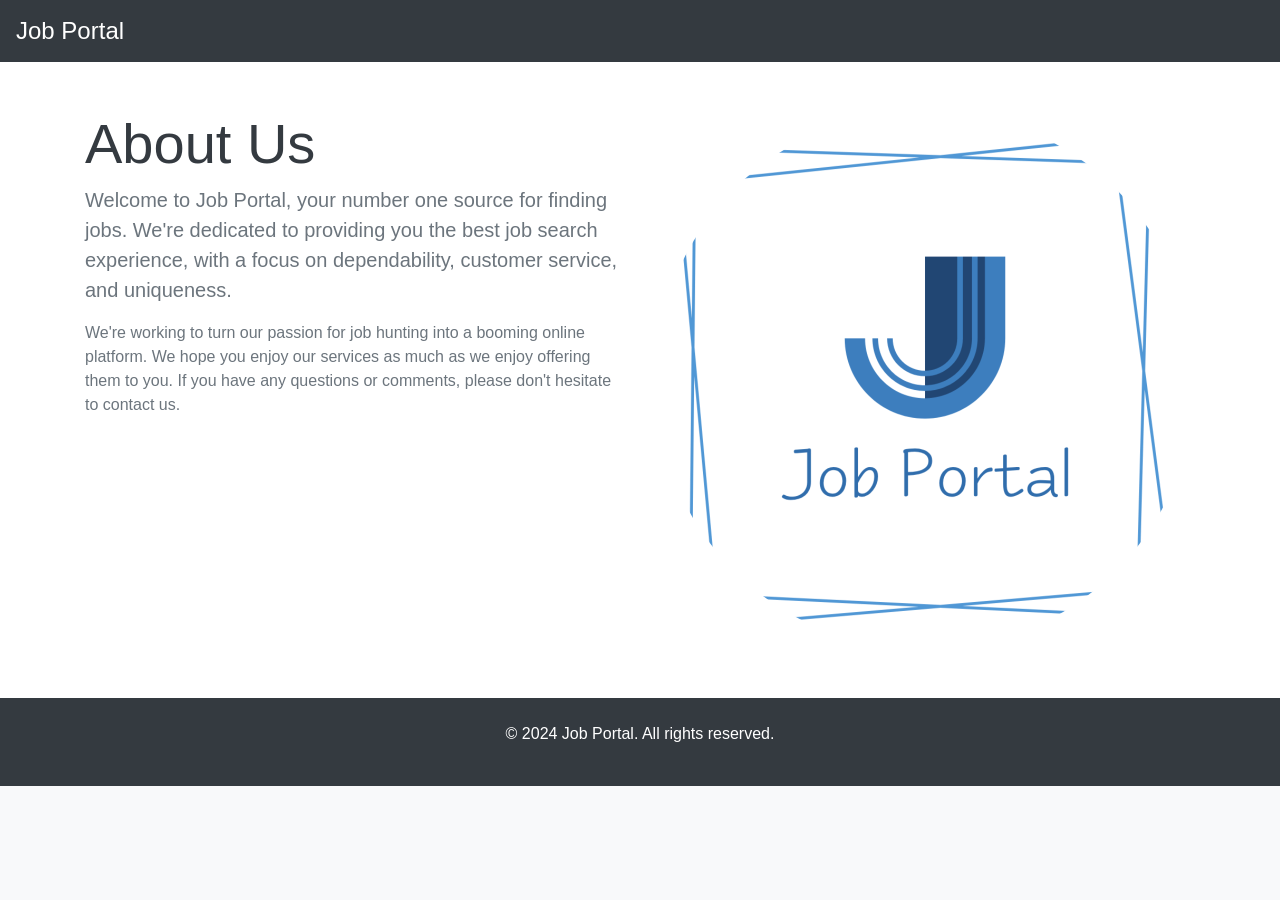
<file: JobPortal/about.html>
<!DOCTYPE html>
<html lang="en">
<head>
  <meta charset="UTF-8">
  <meta name="viewport" content="width=device-width, initial-scale=1.0">
  <title>About Us - Job Portal</title>
  <!-- Bootstrap CSS -->
  <link rel="stylesheet" href="https://maxcdn.bootstrapcdn.com/bootstrap/4.5.2/css/bootstrap.min.css">
  <!-- Custom CSS -->
  <style>
    /* Custom CSS for Job Portal About Us Page */

/* Body Styles */
body {
  font-family: Arial, sans-serif;
  background-color: #f8f9fa;
}

/* Navigation Bar Styles */
.navbar {
  background-color: #343a40 !important;
}

.navbar-brand {
  font-size: 1.5rem;
}

/* About Section Styles */
#about {
  background-color: #ffffff;
  padding: 80px 0;
}

#about h2 {
  color: #343a40;
}

#about p {
  color: #6c757d;
}

/* Footer Styles */
footer {
  background-color: #343a40;
  color: #ffffff;
}

/* Responsive Image Styles */
.img-fluid {
  max-width: 100%;
  height: auto;
}

/* Media Query for Small Devices */
@media (max-width: 576px) {
  #about {
    padding: 60px 0;
  }
}

  </style>
</head>
<body>
<!-- Navigation Bar -->
<nav class="navbar navbar-expand-lg navbar-dark bg-dark">
  <a class="navbar-brand" href="#">Job Portal</a>
</nav>

<!-- About Us Section -->
<section id="about" class="py-5">
  <div class="container">
    <div class="row">
      <div class="col-lg-6">
        <h2 class="display-4">About Us</h2>
        <p class="lead">Welcome to Job Portal, your number one source for finding jobs. We're dedicated to providing you the best job search experience, with a focus on dependability, customer service, and uniqueness.</p>
        <p>We're working to turn our passion for job hunting into a booming online platform. We hope you enjoy our services as much as we enjoy offering them to you. If you have any questions or comments, please don't hesitate to contact us.</p>
      </div>
      <div class="col-lg-6">
        <img src="jobportal.jpg" alt="About Us" class="img-fluid rounded-circle">
      </div>
    </div>
  </div>
</section>

<!-- Footer -->
<footer class="bg-dark text-white py-4">
  <div class="container text-center">
    <p>&copy; 2024 Job Portal. All rights reserved.</p>
  </div>
</footer>

<!-- Bootstrap JS and jQuery -->
<script src="https://ajax.googleapis.com/ajax/libs/jquery/3.5.1/jquery.min.js"></script>
<script src="https://cdnjs.cloudflare.com/ajax/libs/popper.js/1.16.0/umd/popper.min.js"></script>
<script src="https://maxcdn.bootstrapcdn.com/bootstrap/4.5.2/js/bootstrap.min.js"></script>
</body>
</html>
</file>
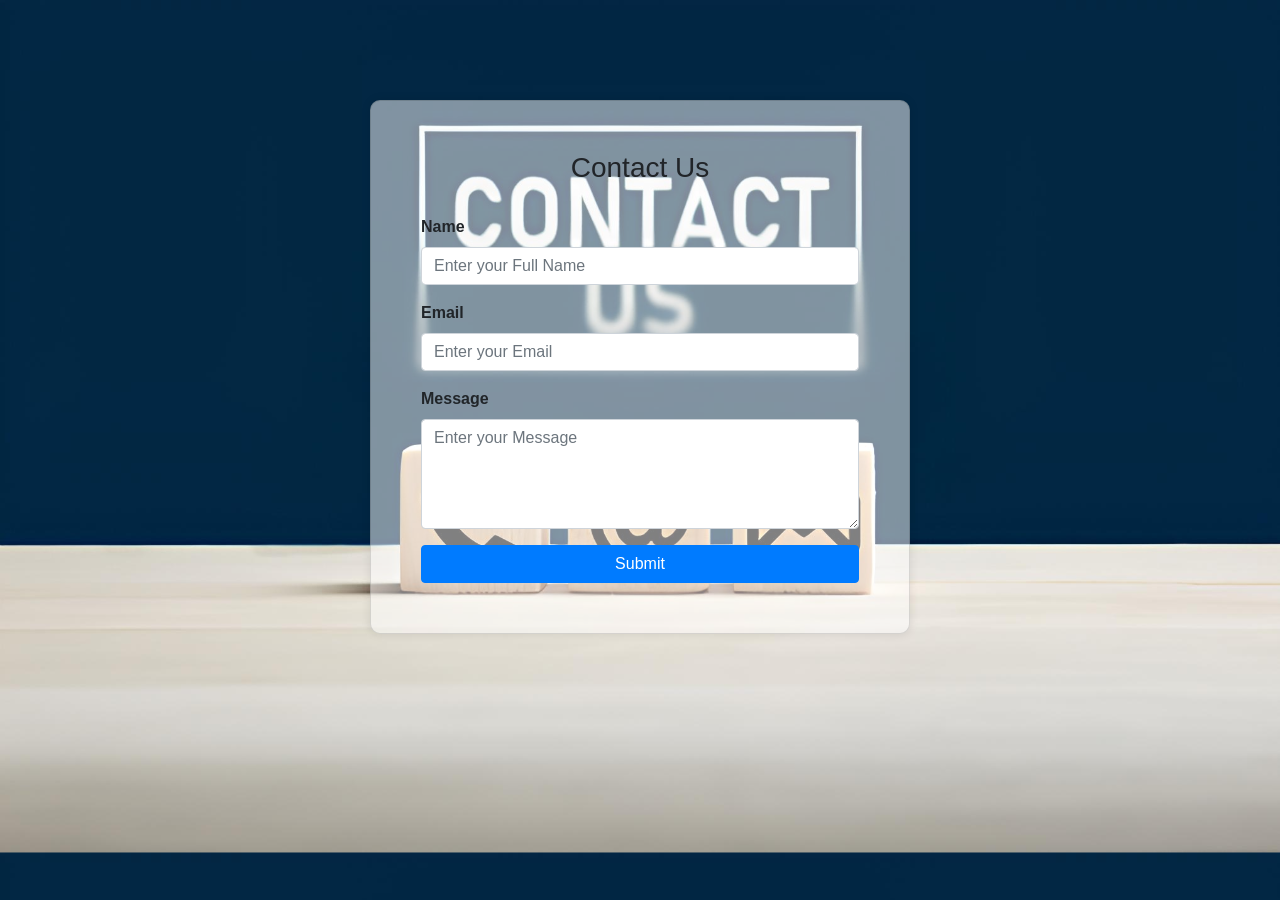
<file: JobPortal/contact.html>
<!DOCTYPE html>
<html lang="en">
<head>
    <meta charset="UTF-8">
    <meta name="viewport" content="width=device-width, initial-scale=1.0">
    <title>Contact Us</title>
    <link href="https://maxcdn.bootstrapcdn.com/bootstrap/4.5.2/css/bootstrap.min.css" rel="stylesheet">
    <style>
       body {
            background-color: #f8f9fa;
            background-image: url('com.jpg');
            align-content:flex-end ;
            background-size: cover;
        }
        .contact-us-container {
            margin-top: 100px;
        }
        .contact-us-form {
            background-color:rgba(255, 255, 255, 0.5);
            padding: 30px;
            border-radius: 10px;
            box-shadow: 0px 0px 10px rgba(0, 0, 0, 0.1);
        }
        .contact-us-form h3 {
            text-align: center;
            margin-bottom: 30px;
        }
        .form-group label {
            font-weight: bold;
        }
        .btn-submit {
            background-color: #007bff;
            border-color: #007bff;
        }
        .btn-submit:hover {
            background-color: #0056b3;
            border-color: #0056b3;
        }
    </style>
    <script>
        function handleSubmit(event) {
            event.preventDefault();
            alert("Your message has been received.");
        }
    </script>
</head>
<body>
    <div class="container contact-us-container">
        <div class="row justify-content-center">
            <div class="col-md-6">
                <div class="card contact-us-form">
                    <div class="card-body">
                        <h3>Contact Us</h3>
                        <form id="contact-us-form" onsubmit="handleSubmit(event)">
                            <div class="form-group">
                                <label for="name">Name</label>
                                <input type="text" class="form-control" id="name" placeholder="Enter your Full Name" required>
                            </div>
                            <div class="form-group">
                                <label for="email">Email</label>
                                <input type="email" class="form-control" id="email" placeholder="Enter your Email" required>
                            </div>
                            <div class="form-group">
                                <label for="message">Message</label>
                                <textarea class="form-control" id="message" rows="4" placeholder="Enter your Message" required></textarea>
                            </div>
                            <button type="submit" class="btn btn-primary btn-block btn-submit">Submit</button>
                        </form>
                    </div>
                </div>
            </div>
        </div>
    </div>

    <script src="https://ajax.googleapis.com/ajax/libs/jquery/3.5.1/jquery.min.js"></script>
    <script src="https://cdnjs.cloudflare.com/ajax/libs/popper.js/1.16.0/umd/popper.min.js"></script>
    <script src="https://maxcdn.bootstrapcdn.com/bootstrap/4.5.2/js/bootstrap.min.js"></script>
</body>
</html>
</file>
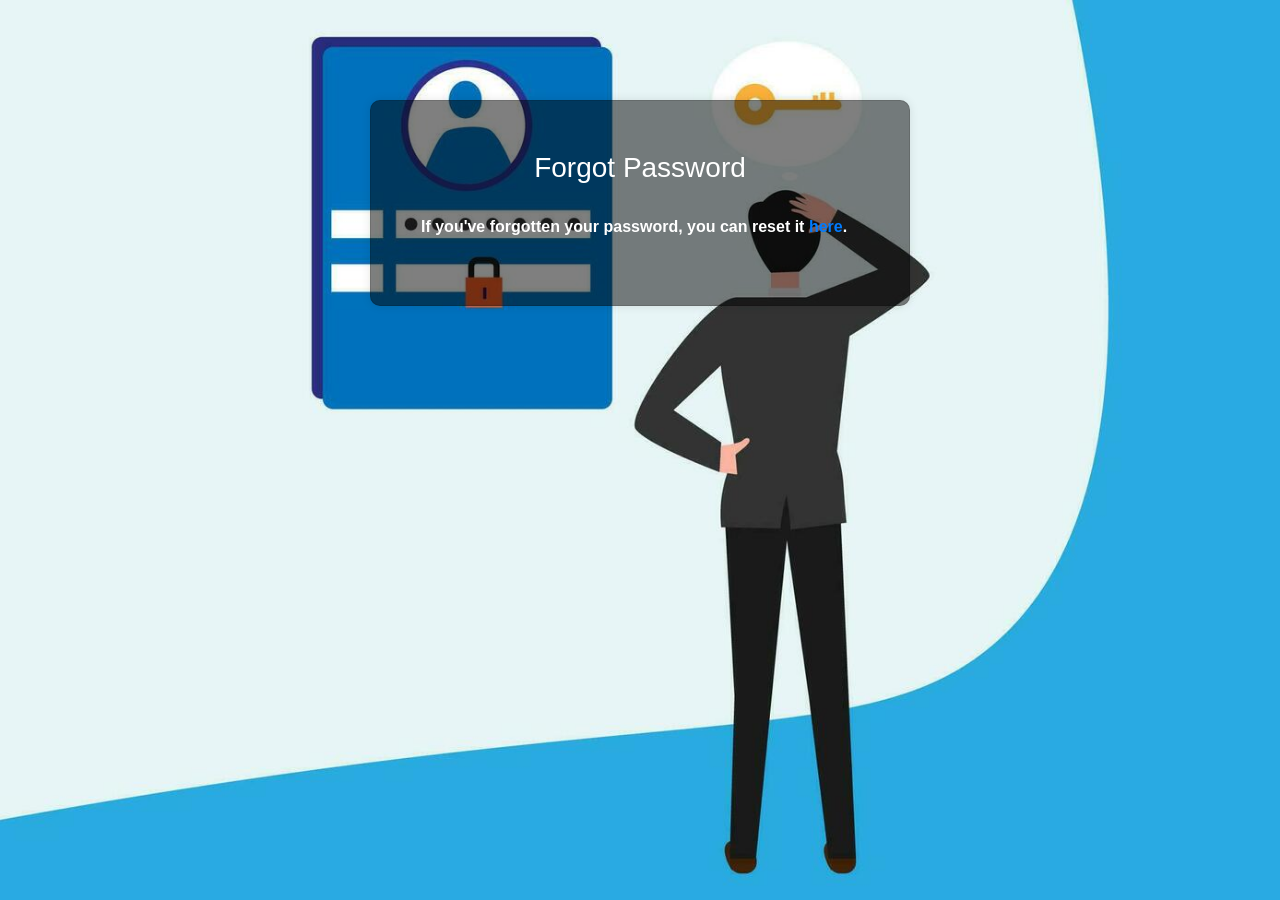
<file: JobPortal/fr.html>
<!DOCTYPE html>
<html lang="en">
<head>
    <meta charset="UTF-8">
    <meta name="viewport" content="width=device-width, initial-scale=1.0">
    <title>Forgot Password</title>
    <link href="https://maxcdn.bootstrapcdn.com/bootstrap/4.5.2/css/bootstrap.min.css" rel="stylesheet">
    <style>
        body {
            background-color: #f8f9fa;
            background-image: url('fp.jpg');
            align-content:flex-end ;
            background-size: cover;
        }
        .forgot-password-container {
            margin-top: 100px;
           
        }
        .forgot-password-form {
            background-color: #fff;
            padding: 30px;
            border-radius: 10px;
            box-shadow: 0px 0px 10px rgba(0, 0, 0, 0.1);
            background-color: rgba(0, 0, 0, 0.5)
        }
        .forgot-password-form h3 {
            text-align: center;
            margin-bottom: 30px;
            color: #fff;
        }
        .form-group label {
            font-weight: bold;
            color: #fff;
        }
        p {
            font-weight: bold;
            color: #fff;
        }
        .btn-reset {
            background-color: #007bff;
            border-color: #007bff;
        }
        .btn-reset:hover {
            background-color: #0056b3;
            border-color: #0056b3;
        }
    </style>
</head>
<body>
    <div class="container forgot-password-container">
        <div class="row justify-content-center">
            <div class="col-md-6">
                <div class="card forgot-password-form">
                    <div class="card-body">
                        <h3>Forgot Password</h3>
                        <p>If you've forgotten your password, you can reset it <a href="rp.html">here</a>.</p>
                    </div>
                </div>
            </div>
        </div>
    </div>

    <script src="https://ajax.googleapis.com/ajax/libs/jquery/3.5.1/jquery.min.js"></script>
    <script src="https://cdnjs.cloudflare.com/ajax/libs/popper.js/1.16.0/umd/popper.min.js"></script>
    <script src="https://maxcdn.bootstrapcdn.com/bootstrap/4.5.2/js/bootstrap.min.js"></script>
</body>
</html>
</file>
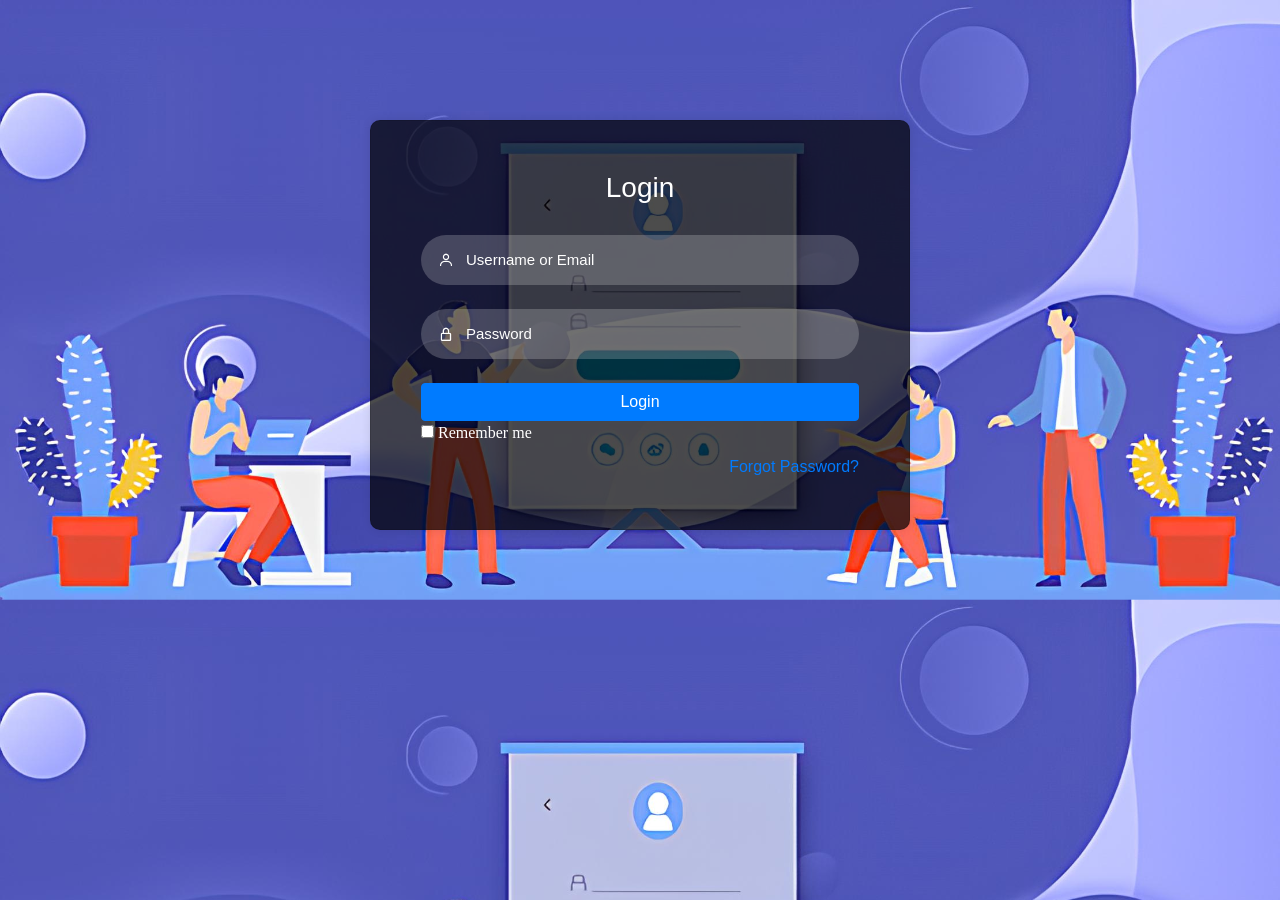
<file: JobPortal/log.html>
<!DOCTYPE html>
<html lang="en">
<head>
    <meta charset="UTF-8">
    <meta name="viewport" content="width=device-width, initial-scale=1.0">
    <title>Login Page</title>
    <link href="https://maxcdn.bootstrapcdn.com/bootstrap/4.5.2/css/bootstrap.min.css" rel="stylesheet">
    <link href='https://unpkg.com/boxicons@2.1.4/css/boxicons.min.css' rel='stylesheet'>

    <style>
        body {
            background-color: #f8f9fa;
            background-image: url('logbg.jpg');
            align-content:flex-end ;
            background-size: cover;
        }
        .login-container {
            margin-top: 100px;
        }
        .login-form {
            background-color: rgba(0, 0, 0, .7);
            padding: 30px;
            border-radius: 10px;
            box-shadow: 0px 0px 10px rgba(0, 0, 0, 0.1);
            margin-top: 20px;
        }
        .login-form h3 {
            text-align: center;
            margin-bottom: 30px;
            color: #fff;
        }
        .input-field{
    font-size: 15px;
    background: rgba(255, 255, 255, 0.2);
    color: #fff;
    height: 50px;
    width: 100%;
    padding: 0 10px 0 45px;
    border: none;
    border-radius: 30px;
    outline: none;
    transition: .2s ease;
}

.input-field:hover, .input-field:focus{
    background: rgba(255, 255, 255, 0.25);
}
::-webkit-input-placeholder{
    color: #fff;

}


.input-box i{
    position: relative;
    top: -35px;
    left: 17px;
    color: #fff;
}
        
        .btn-login {
            background-color: #007bff;
            border-color: #007bff;
        }
        .btn-login:hover {
            background-color: #0056b3;
            border-color: #0056b3;
        }
        .forgot-password {
            text-align: right;
            margin-top: 10px;
        }
        .forgot-password a {
            color: #007bff;
        }
        .forgot-password a:hover {
            color: #0056b3;
        }
        .checkbox{
            font-family:'Times New Roman', Times, serif ;
            color: #fff;
           
        }
        /* Add a custom class for username input change */
        .username-input-valid {
            background-color: #95d0dc79 !important;
        }
    </style>
    <script>
        function validateLoginForm(event) {
            event.preventDefault();

            // Get form fields
            const username = document.getElementById('username').value.trim();
            const password = document.getElementById('password').value.trim();

            // Validate username
            if (username === '') {
                alert('Username is required');
                return;
            }

            // Validate password
            if (password === '') {
                alert('Password is required');
                return;
            }

            // If all validations pass
            alert('Login successful');
            // You can submit the form here if needed
            // document.getElementById('login-form').submit();
        }

        $(document).ready(function(){
            // Listen for input change event on the username input field
            $('#username').on('input', function(){
                // Add class to change background color when the username is entered
                $(this).addClass('username-input-valid');
            });
        });
    </script>
</head>
<body>
    <div class="container login-container">
        <div class="row justify-content-center">
            <div class="col-md-6">
                <div class="card login-form">
                    <div class="card-body">
                        <h3>Login</h3>
                        <form id="login-form" onsubmit="validateLoginForm(event)">
                            <div class="input-box">
                                <input type="text" class="input-field" placeholder="Username or Email">
                                <i class="bx bx-user"></i>
                            </div>
                            <div class="input-box">
                                <input type="password" class="input-field" placeholder="Password">
                                <i class="bx bx-lock-alt"></i>
                            </div>
                            <button type="submit" class="btn btn-primary btn-block btn-login">Login</button>
                        </form>
                    <div class="checkbox">
                        <input type="checkbox"> Remember me </div>
                        <div class="forgot-password">
                            <a href="fr.html">Forgot Password?</a>
                        </div>
                    </div>
                </div>
            </div>
        </div>
    </div>

    <script src="https://ajax.googleapis.com/ajax/libs/jquery/3.5.1/jquery.min.js"></script>
    <script src="https://cdnjs.cloudflare.com/ajax/libs/popper.js/1.16.0/umd/popper.min.js"></script>
    <script src="https://maxcdn.bootstrapcdn.com/bootstrap/4.5.2/js/bootstrap.min.js"></script>
</body>
</html>
</file>
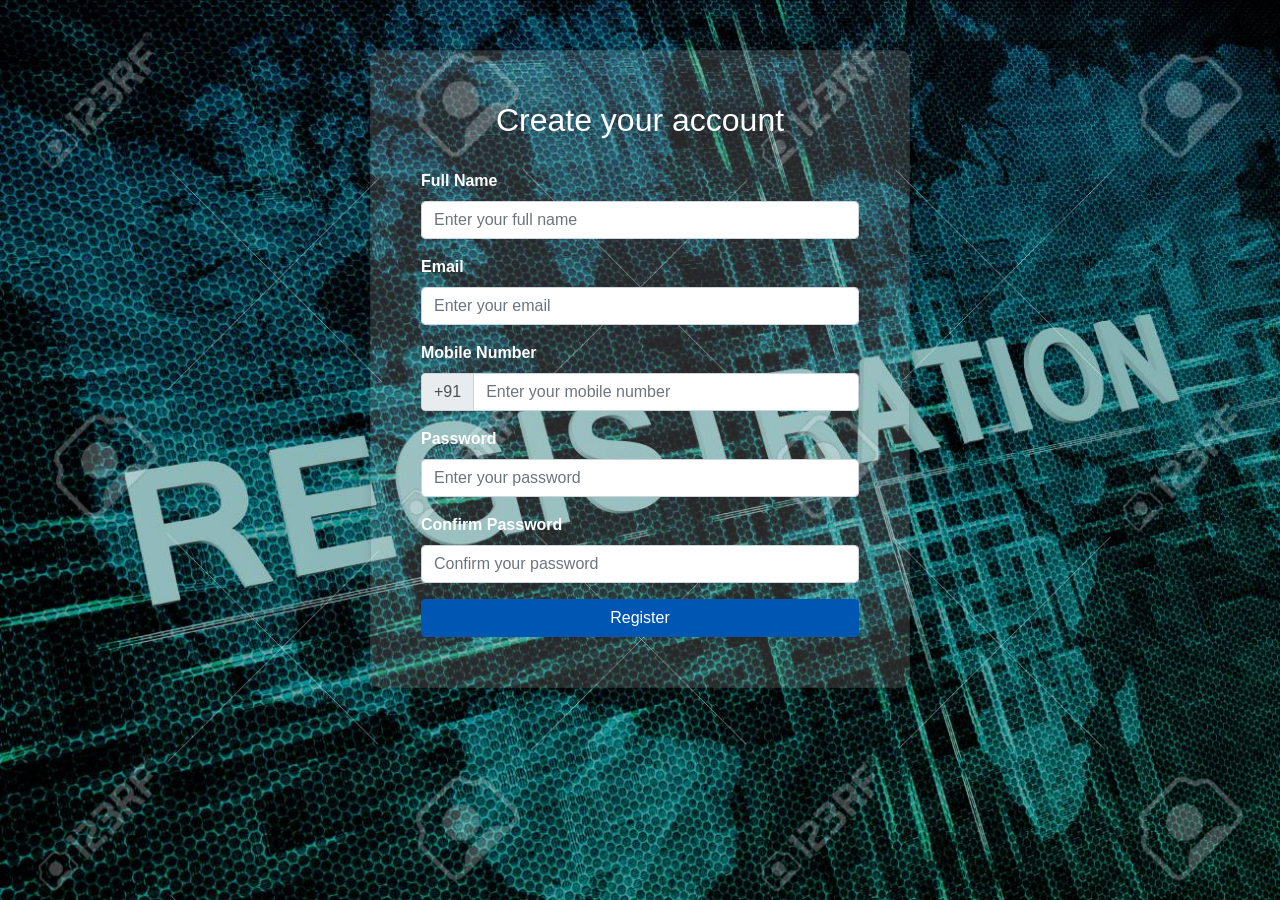
<file: JobPortal/reg.html>
<!DOCTYPE html>
<html lang="en">
<head>
    <meta charset="UTF-8">
    <meta name="viewport" content="width=device-width, initial-scale=1.0">
    <title>Registration Page</title>
    <link href="https://maxcdn.bootstrapcdn.com/bootstrap/4.5.2/css/bootstrap.min.css" rel="stylesheet">
    <style>
         body {
            background-color: #f8f9fa;
            background-image: url('reg.jpg');
            align-content:flex-end ;
            background-size: cover;
        }
        .registration-container {
            margin-top: 50px;
        }
        .registration-form {
            background-color: rgba(255, 255, 255, 0.15);
            padding: 30px;
            border-radius: 10px;
            box-shadow: 0px 0px 10px rgba(0, 0, 0, 0.1);
        }
        .registration-form h2 {
            text-align: center;
            margin-bottom: 30px;
            color: #ffffff;
        }
        .form-group label {
            font-weight: bold;
            color: white;
        }
        .btn-register {
            background-color: #0056b3;
            border-color: #0056b3;
        }
        .btn-register:hover {
            background-color: #004080;
            border-color: #004080;
        }
    </style>
    <script>
        function validateForm(event) {
            event.preventDefault();

            // Get form fields
            const fullName = document.getElementById('fullName').value.trim();
            const email = document.getElementById('email').value.trim();
            const mobile = document.getElementById('mobile').value.trim();
            const password = document.getElementById('password').value.trim();
            const confirmPassword = document.getElementById('confirm-password').value.trim();

            // Regular expressions for validation
            const emailRegex = /^[^\s@]+@[^\s@]+\.[^\s@]+$/;
            const mobileRegex = /^[0-9]{10}$/;
            const passwordMinLength = 8;

            // Validate full name
            if (fullName === '') {
                alert('Full Name is required');
                return;
            }

            // Validate email
            if (!emailRegex.test(email)) {
                alert('Please enter a valid email address');
                return;
            }

            // Validate mobile number
            if (!mobileRegex.test(mobile)) {
                alert('Please enter a valid 10-digit mobile number');
                return;
            }

            // Validate password
            if (password.length < passwordMinLength) {
                alert(`Password must be at least ${passwordMinLength} characters long`);
                return;
            }

            // Validate confirm password
            if (password !== confirmPassword) {
                alert('Passwords do not match');
                return;
            }

            // If all validations pass
            alert('Registration successful');
            // You can submit the form here if needed
            // document.getElementById('registration-form').submit();
        }
    </script>
</head>
<body>
    <div class="container registration-container">
        <div class="row justify-content-center">
            <div class="col-md-6">
                <div class="card registration-form">
                    <div class="card-body">
                        <h2>Create your account</h2>
                        <form id="registration-form" onsubmit="validateForm(event)">
                            <div class="form-group">
                                <label for="fullName">Full Name</label>
                                <input type="text" class="form-control" id="fullName" placeholder="Enter your full name">
                            </div>
                            <div class="form-group">
                                <label for="email">Email</label>
                                <input type="email" class="form-control" id="email" placeholder="Enter your email">
                            </div>
                            <div class="form-group">
                                <label for="mobile">Mobile Number</label>
                                <div class="input-group">
                                    <div class="input-group-prepend">
                                        <span class="input-group-text">+91</span>
                                    </div>
                                    <input type="text" class="form-control" id="mobile" placeholder="Enter your mobile number">
                                </div>
                            </div>
                            <div class="form-group">
                                <label for="password">Password</label>
                                <input type="password" class="form-control" id="password" placeholder="Enter your password">
                            </div>
                            <div class="form-group">
                                <label for="confirm-password">Confirm Password</label>
                                <input type="password" class="form-control" id="confirm-password" placeholder="Confirm your password">
                            </div>
                            <button type="submit" class="btn btn-primary btn-block btn-register">Register</button>
                        </form>
                    </div>
                </div>
            </div>
        </div>
    </div>

    <script src="https://ajax.googleapis.com/ajax/libs/jquery/3.5.1/jquery.min.js"></script>
    <script src="https://cdnjs.cloudflare.com/ajax/libs/popper.js/1.16.0/umd/popper.min.js"></script>
    <script src="https://maxcdn.bootstrapcdn.com/bootstrap/4.5.2/js/bootstrap.min.js"></script>
</body>
</html>
</file>
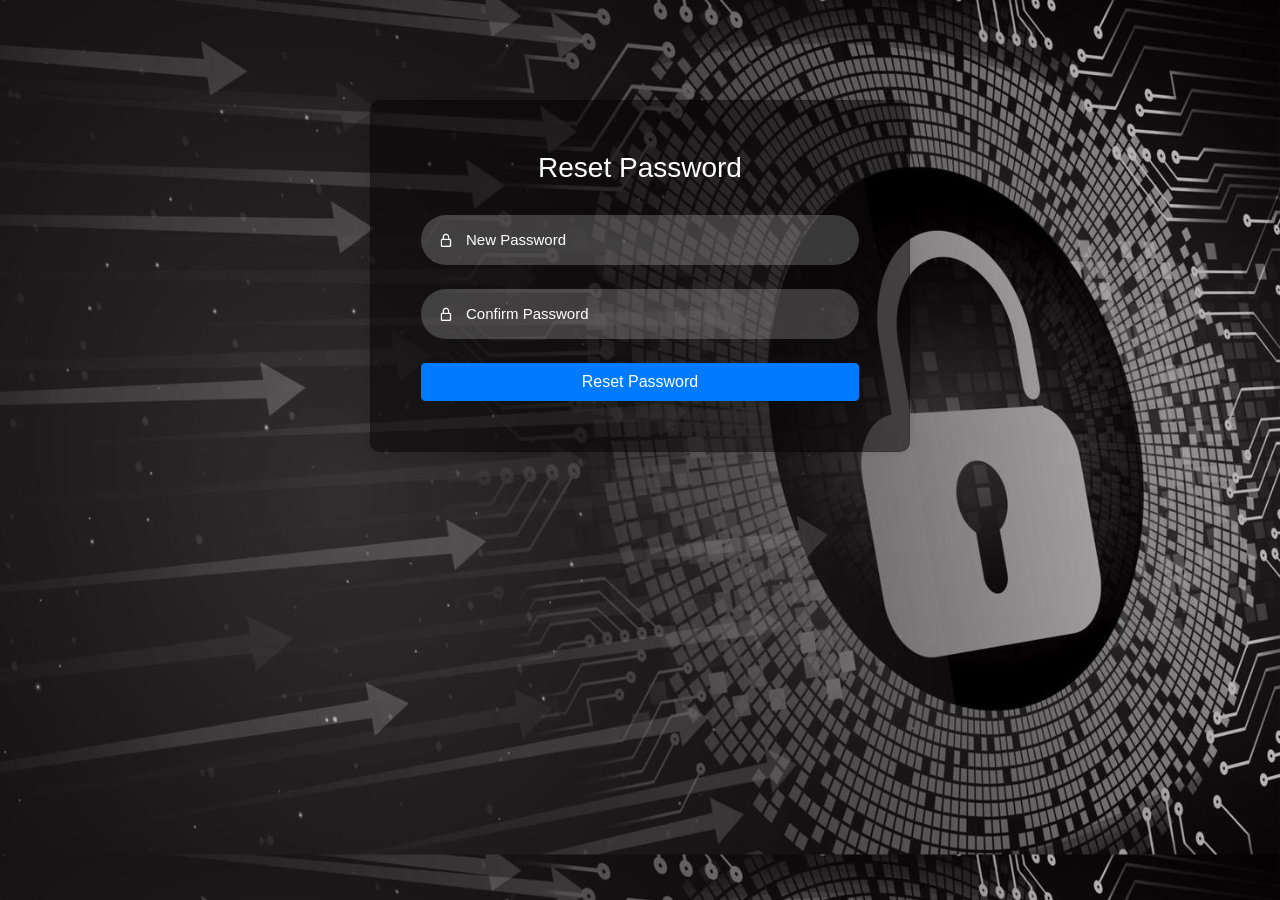
<file: JobPortal/rp.html>
<!DOCTYPE html>
<html lang="en">
<head>
    <meta charset="UTF-8">
    <meta name="viewport" content="width=device-width, initial-scale=1.0">
    <title>Reset Password</title>
    <link href="https://maxcdn.bootstrapcdn.com/bootstrap/4.5.2/css/bootstrap.min.css" rel="stylesheet">
    <link href='https://unpkg.com/boxicons@2.1.4/css/boxicons.min.css' rel='stylesheet'>

    <style>
         body {
            background-color: #f8f9fa;
            background-image: url('rp.jpg');
            align-content:flex-end ;
            background-size: cover;
        }
        .reset-password-container {
            margin-top: 100px;
        }
        .reset-password-form {
            background-color: #fff;
            padding: 30px;
            border-radius: 10px;
            box-shadow: 0px 0px 10px rgba(0, 0, 0, 0.1);
            background-color: rgba(0, 0, 0, 0.5)
        }
        .reset-password-form h3 {
            text-align: center;
            margin-bottom: 30px;
            color: #fff;
        }
        .form-group label {
            font-weight: bold;
        }
        .input-field{
    font-size: 15px;
    background: rgba(255, 255, 255, 0.2);
    color: #fff;
    height: 50px;
    width: 100%;
    padding: 0 10px 0 45px;
    border: none;
    border-radius: 30px;
    outline: none;
    transition: .2s ease;
}
.input-box i{
    position: relative;
    top: -35px;
    left: 17px;
    color: #fff;
}
.input-field:hover, .input-field:focus{
    background: rgba(255, 255, 255, 0.25);
}
::-webkit-input-placeholder{
    color: #fff;
}
        .btn-reset {
            background-color: #007bff;
            border-color: #007bff;
        }
        .btn-reset:hover {
            background-color: #0056b3;
            border-color: #0056b3;
        }
    </style>
</head>
<body>
    <div class="container reset-password-container">
        <div class="row justify-content-center">
            <div class="col-md-6">
                <div class="card reset-password-form">
                    <div class="card-body">
                        <h3>Reset Password</h3>
                        <form id="reset-password-form">
                            <div class="input-box">
                                <input type="text" class="input-field" id="new-password" placeholder="New Password">
                                <i class="bx bx-lock-alt"></i>
                            </div>
                            <div class="input-box">
                                <input type="password" class="input-field" id="confirm-password" placeholder="Confirm Password">
                                <i class="bx bx-lock-alt"></i>
                            </div>
                            <button type="submit" class="btn btn-primary btn-block btn-reset">Reset Password</button>
                        </form>
                    </div>
                </div>
            </div>
        </div>
    </div>

    <script src="https://ajax.googleapis.com/ajax/libs/jquery/3.5.1/jquery.min.js"></script>
    <script src="https://cdnjs.cloudflare.com/ajax/libs/popper.js/1.16.0/umd/popper.min.js"></script>
    <script src="https://maxcdn.bootstrapcdn.com/bootstrap/4.5.2/js/bootstrap.min.js"></script>
    <script>
        $(document).ready(function(){
            $('#reset-password-form').submit(function(e){
                e.preventDefault();
                var newPassword = $('#new-password').val();
                var confirmPassword = $('#confirm-password').val();
                if(newPassword === confirmPassword) {
                    // Passwords match, show success alert
                    showAlert('success', 'Password successfully changed.');
                    // Clear input fields
                    $('#new-password').val('');
                    $('#confirm-password').val('');
                } else {
                    // Passwords don't match, show error alert
                    showAlert('danger', 'Passwords do not match.');
                }
            });

            function showAlert(type, message) {
                // Create the alert element
                var alertElement = $('<div class="alert alert-' + type + ' alert-dismissible fade show" role="alert">' +
                                        message +
                                        '<button type="button" class="close" data-dismiss="alert" aria-label="Close">' +
                                            '<span aria-hidden="true">&times;</span>' +
                                        '</button>' +
                                    '</div>');
                // Append the alert to the body
                $('body').append(alertElement);
                // Automatically close the alert after 5 seconds
                setTimeout(function(){
                    alertElement.alert('close');
                }, 5000);
            }
        });
    </script>
</body>
</html>
</file>
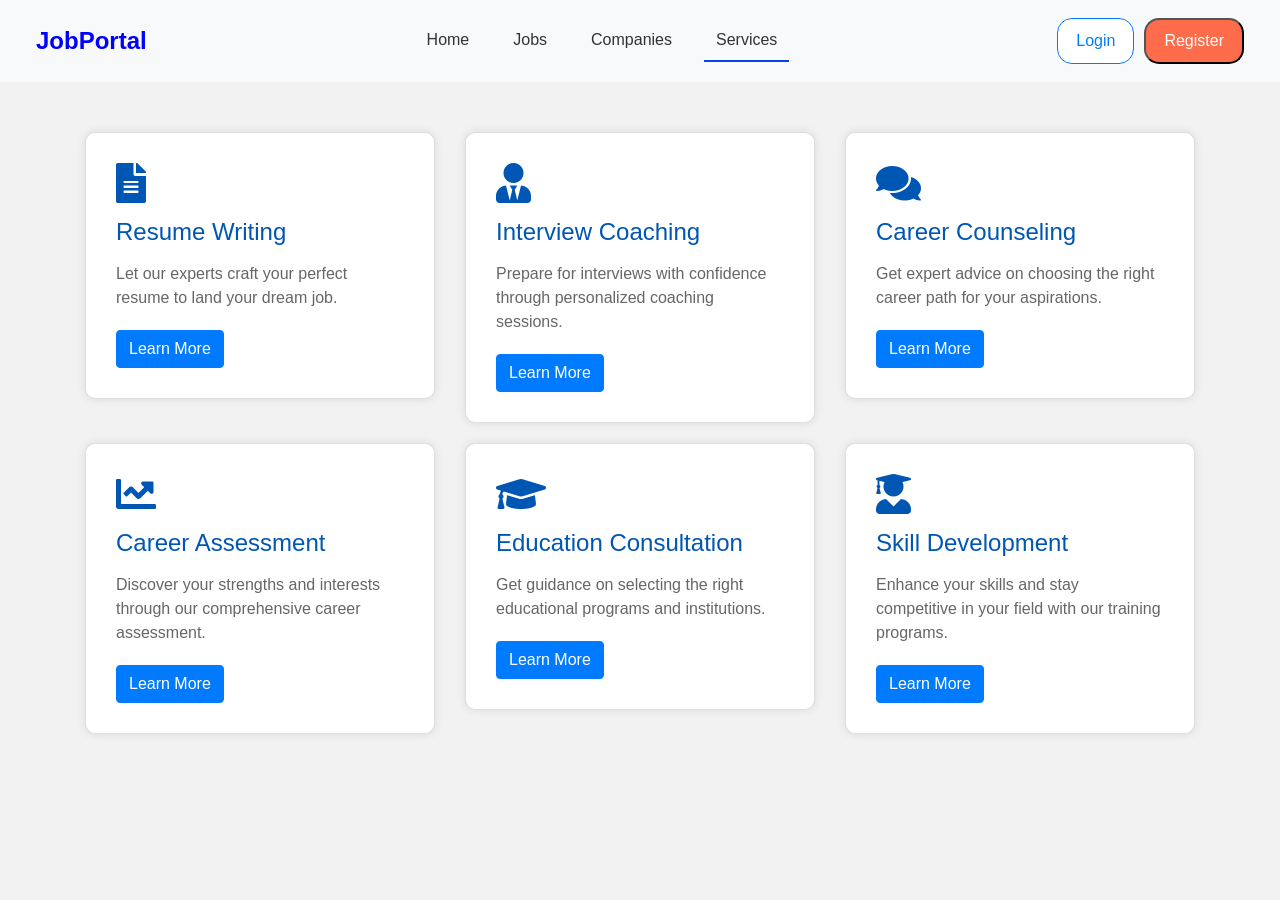
<file: JobPortal/ser.html>
<!DOCTYPE html>
<html lang="en">
<head>
    <meta charset="UTF-8">
    <meta name="viewport" content="width=device-width, initial-scale=1.0">
    <title>Services</title>
    <link href="https://maxcdn.bootstrapcdn.com/bootstrap/4.5.2/css/bootstrap.min.css" rel="stylesheet">
    <link href="https://cdnjs.cloudflare.com/ajax/libs/font-awesome/5.15.4/css/all.min.css" rel="stylesheet">
    <style>
        body {
            background-color: #f2f2f2;
        }
        header {
    background-color: #f8f9fa;
    padding: 10px 20px;
}

.navbar {
    display: flex;
    justify-content: space-between;
    align-items: center;
}

.logo {
    font-size: 24px;
    font-weight: bold;
    color: blue;
    animation: normal 2s ease-in;
}

.nav-links {
    list-style: none;
    display: flex;
    gap: 20px;
    margin: 0;
    padding: 0;
}

.nav-links li a {
    text-decoration: none;
    color: #333;
    padding: 8px 12px;
    display: block;
}
.link:hover, .active{
    border-bottom: 2px solid #0543ed;
}

.nav-links li a:hover {
    color: #007bff;
}

.auth-buttons {
    display: flex;
    gap: 10px;
}

.auth-buttons a {
    display: inline-block;
    padding: 8px 12px;
    text-decoration: none;
    color: inherit;
}

.login {
    background-color: #fff;
    border: 1px solid #007bff;
    color: #007bff;
    border-radius: 15px;
}

.login:hover {
    background-color: #007bff;
    color: #fff;
}

.register {
    background-color: #ff6c4b;
    color: #fff;
    border-radius: 15px;
}

.register:hover {
    background-color: #fa3808;
}
        .services-container {
            margin-top: 50px;
        }
        .service-card {
            background-color: #fff;
            border-radius: 10px;
            box-shadow: 0px 0px 10px rgba(0, 0, 0, 0.1);
            margin-bottom: 20px;
        }
        .service-card .card-body {
            padding: 30px;
        }
        .service-card h4 {
            color: #0056b3;
            margin-bottom: 15px;
        }
        .service-card p {
            color: #666;
            margin-bottom: 20px;
        }
        .service-card img {
            max-width: 100%;
            border-top-left-radius: 10px;
            border-top-right-radius: 10px;
        }
        .service-icon {
            font-size: 40px;
            margin-bottom: 15px;
            color: #0056b3;
        }
    </style>
</head>
<body>
    <header>
        <nav class="navbar">
            <div class="logo">JobPortal</div>
            <ul class="nav-links">
                <li><a href="home.html" class="link">Home</a></li>
                <li><a href="index.html" class="link">Jobs</a></li>
                <li><a href="company.html" class="link">Companies</a></li>
                <li><a href="ser.html" class="link active">Services</a></li>
            </ul>
            <div class="auth-buttons">
                <button class="login"><a href="log.html">Login</a></button>
                <button class="register"><a href="reg.html">Register</a></button>
            </div>
        </nav>
    </header>
    <div class="container services-container">
        <div class="row">
            <div class="col-md-4">
                <div class="card service-card">
                    <div class="card-body">
                        <i class="fas fa-file-alt service-icon"></i>
                        <h4 class="card-title">Resume Writing</h4>
                        <p class="card-text">Let our experts craft your perfect resume to land your dream job.</p>
                        <a href="#" class="btn btn-primary">Learn More</a>
                    </div>
                </div>
            </div>
            <div class="col-md-4">
                <div class="card service-card">
                    <div class="card-body">
                        <i class="fas fa-user-tie service-icon"></i>
                        <h4 class="card-title">Interview Coaching</h4>
                        <p class="card-text">Prepare for interviews with confidence through personalized coaching sessions.</p>
                        <a href="#" class="btn btn-primary">Learn More</a>
                    </div>
                </div>
            </div>
            <div class="col-md-4">
                <div class="card service-card">
                    <div class="card-body">
                        <i class="fas fa-comments service-icon"></i>
                        <h4 class="card-title">Career Counseling</h4>
                        <p class="card-text">Get expert advice on choosing the right career path for your aspirations.</p>
                        <a href="#" class="btn btn-primary">Learn More</a>
                    </div>
                </div>
            </div>
            <div class="col-md-4">
                <div class="card service-card">
                    <div class="card-body">
                        <i class="fas fa-chart-line service-icon"></i>
                        <h4 class="card-title">Career Assessment</h4>
                        <p class="card-text">Discover your strengths and interests through our comprehensive career assessment.</p>
                        <a href="#" class="btn btn-primary">Learn More</a>
                    </div>
                </div>
            </div>
            <div class="col-md-4">
                <div class="card service-card">
                    <div class="card-body">
                        <i class="fas fa-graduation-cap service-icon"></i>
                        <h4 class="card-title">Education Consultation</h4>
                        <p class="card-text">Get guidance on selecting the right educational programs and institutions.</p>
                        <a href="#" class="btn btn-primary">Learn More</a>
                    </div>
                </div>
            </div>
            <div class="col-md-4">
                <div class="card service-card">
                    <div class="card-body">
                        <i class="fas fa-user-graduate service-icon"></i>
                        <h4 class="card-title">Skill Development</h4>
                        <p class="card-text">Enhance your skills and stay competitive in your field with our training programs.</p>
                        <a href="#" class="btn btn-primary">Learn More</a>
                    </div>
                </div>
            </div>
        </div>
    </div>

    <script src="https://ajax.googleapis.com/ajax/libs/jquery/3.5.1/jquery.min.js"></script>
    <script src="https://cdnjs.cloudflare.com/ajax/libs/popper.js/1.16.0/umd/popper.min.js"></script>
    <script src="https://maxcdn.bootstrapcdn.com/bootstrap/4.5.2/js/bootstrap.min.js"></script>
</body>
</html>
</file>
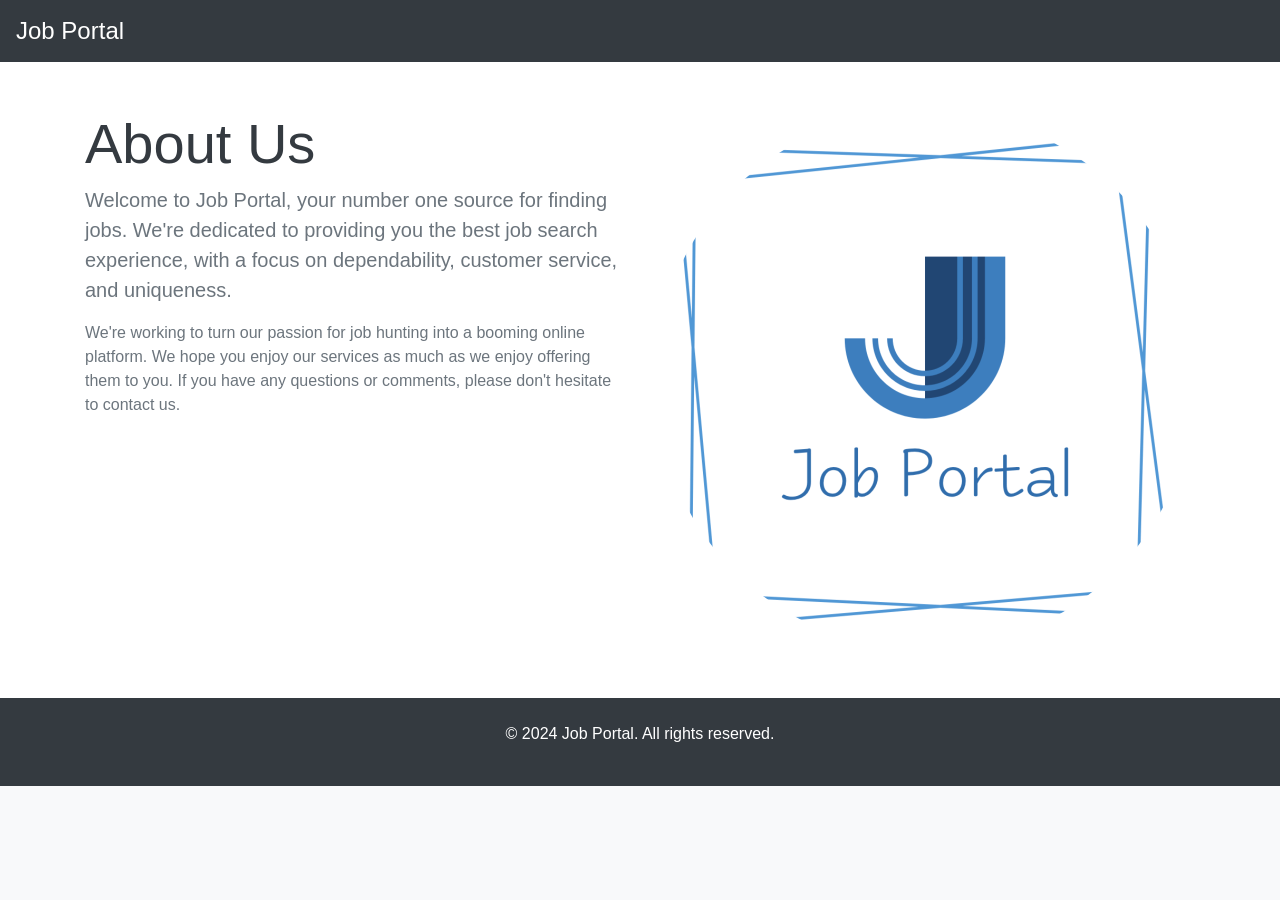
<file: jobPortel/JobPortal/about.html>
<!DOCTYPE html>
<html lang="en">
<head>
  <meta charset="UTF-8">
  <meta name="viewport" content="width=device-width, initial-scale=1.0">
  <title>About Us - Job Portal</title>
  <!-- Bootstrap CSS -->
  <link rel="stylesheet" href="https://maxcdn.bootstrapcdn.com/bootstrap/4.5.2/css/bootstrap.min.css">
  <!-- Custom CSS -->
  <style>
    /* Custom CSS for Job Portal About Us Page */

/* Body Styles */
body {
  font-family: Arial, sans-serif;
  background-color: #f8f9fa;
}

/* Navigation Bar Styles */
.navbar {
  background-color: #343a40 !important;
}

.navbar-brand {
  font-size: 1.5rem;
}

/* About Section Styles */
#about {
  background-color: #ffffff;
  padding: 80px 0;
}

#about h2 {
  color: #343a40;
}

#about p {
  color: #6c757d;
}

/* Footer Styles */
footer {
  background-color: #343a40;
  color: #ffffff;
}

/* Responsive Image Styles */
.img-fluid {
  max-width: 100%;
  height: auto;
}

/* Media Query for Small Devices */
@media (max-width: 576px) {
  #about {
    padding: 60px 0;
  }
}

  </style>
</head>
<body>
<!-- Navigation Bar -->
<nav class="navbar navbar-expand-lg navbar-dark bg-dark">
  <a class="navbar-brand" href="#">Job Portal</a>
</nav>

<!-- About Us Section -->
<section id="about" class="py-5">
  <div class="container">
    <div class="row">
      <div class="col-lg-6">
        <h2 class="display-4">About Us</h2>
        <p class="lead">Welcome to Job Portal, your number one source for finding jobs. We're dedicated to providing you the best job search experience, with a focus on dependability, customer service, and uniqueness.</p>
        <p>We're working to turn our passion for job hunting into a booming online platform. We hope you enjoy our services as much as we enjoy offering them to you. If you have any questions or comments, please don't hesitate to contact us.</p>
      </div>
      <div class="col-lg-6">
        <img src="jobportal.jpg" alt="About Us" class="img-fluid rounded-circle">
      </div>
    </div>
  </div>
</section>

<!-- Footer -->
<footer class="bg-dark text-white py-4">
  <div class="container text-center">
    <p>&copy; 2024 Job Portal. All rights reserved.</p>
  </div>
</footer>

<!-- Bootstrap JS and jQuery -->
<script src="https://ajax.googleapis.com/ajax/libs/jquery/3.5.1/jquery.min.js"></script>
<script src="https://cdnjs.cloudflare.com/ajax/libs/popper.js/1.16.0/umd/popper.min.js"></script>
<script src="https://maxcdn.bootstrapcdn.com/bootstrap/4.5.2/js/bootstrap.min.js"></script>
</body>
</html>
</file>
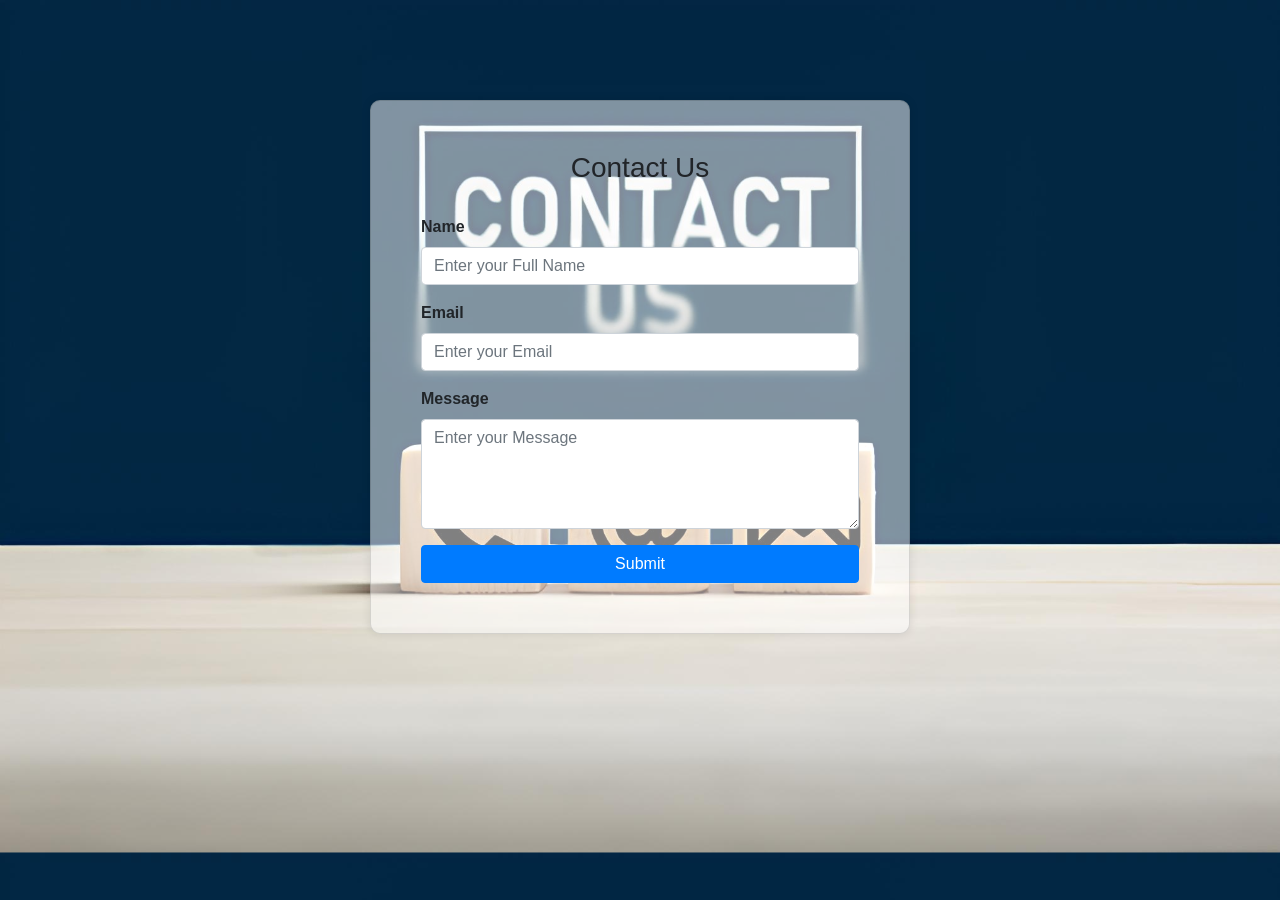
<file: jobPortel/JobPortal/contact.html>
<!DOCTYPE html>
<html lang="en">
<head>
    <meta charset="UTF-8">
    <meta name="viewport" content="width=device-width, initial-scale=1.0">
    <title>Contact Us</title>
    <link href="https://maxcdn.bootstrapcdn.com/bootstrap/4.5.2/css/bootstrap.min.css" rel="stylesheet">
    <style>
       body {
            background-color: #f8f9fa;
            background-image: url('com.jpg');
            align-content:flex-end ;
            background-size: cover;
        }
        .contact-us-container {
            margin-top: 100px;
        }
        .contact-us-form {
            background-color:rgba(255, 255, 255, 0.5);
            padding: 30px;
            border-radius: 10px;
            box-shadow: 0px 0px 10px rgba(0, 0, 0, 0.1);
        }
        .contact-us-form h3 {
            text-align: center;
            margin-bottom: 30px;
        }
        .form-group label {
            font-weight: bold;
        }
        .btn-submit {
            background-color: #007bff;
            border-color: #007bff;
        }
        .btn-submit:hover {
            background-color: #0056b3;
            border-color: #0056b3;
        }
    </style>
    <script>
        function handleSubmit(event) {
            event.preventDefault();
            alert("Your message has been received.");
        }
    </script>
</head>
<body>
    <div class="container contact-us-container">
        <div class="row justify-content-center">
            <div class="col-md-6">
                <div class="card contact-us-form">
                    <div class="card-body">
                        <h3>Contact Us</h3>
                        <form id="contact-us-form" onsubmit="handleSubmit(event)">
                            <div class="form-group">
                                <label for="name">Name</label>
                                <input type="text" class="form-control" id="name" placeholder="Enter your Full Name" required>
                            </div>
                            <div class="form-group">
                                <label for="email">Email</label>
                                <input type="email" class="form-control" id="email" placeholder="Enter your Email" required>
                            </div>
                            <div class="form-group">
                                <label for="message">Message</label>
                                <textarea class="form-control" id="message" rows="4" placeholder="Enter your Message" required></textarea>
                            </div>
                            <button type="submit" class="btn btn-primary btn-block btn-submit">Submit</button>
                        </form>
                    </div>
                </div>
            </div>
        </div>
    </div>

    <script src="https://ajax.googleapis.com/ajax/libs/jquery/3.5.1/jquery.min.js"></script>
    <script src="https://cdnjs.cloudflare.com/ajax/libs/popper.js/1.16.0/umd/popper.min.js"></script>
    <script src="https://maxcdn.bootstrapcdn.com/bootstrap/4.5.2/js/bootstrap.min.js"></script>
</body>
</html>
</file>
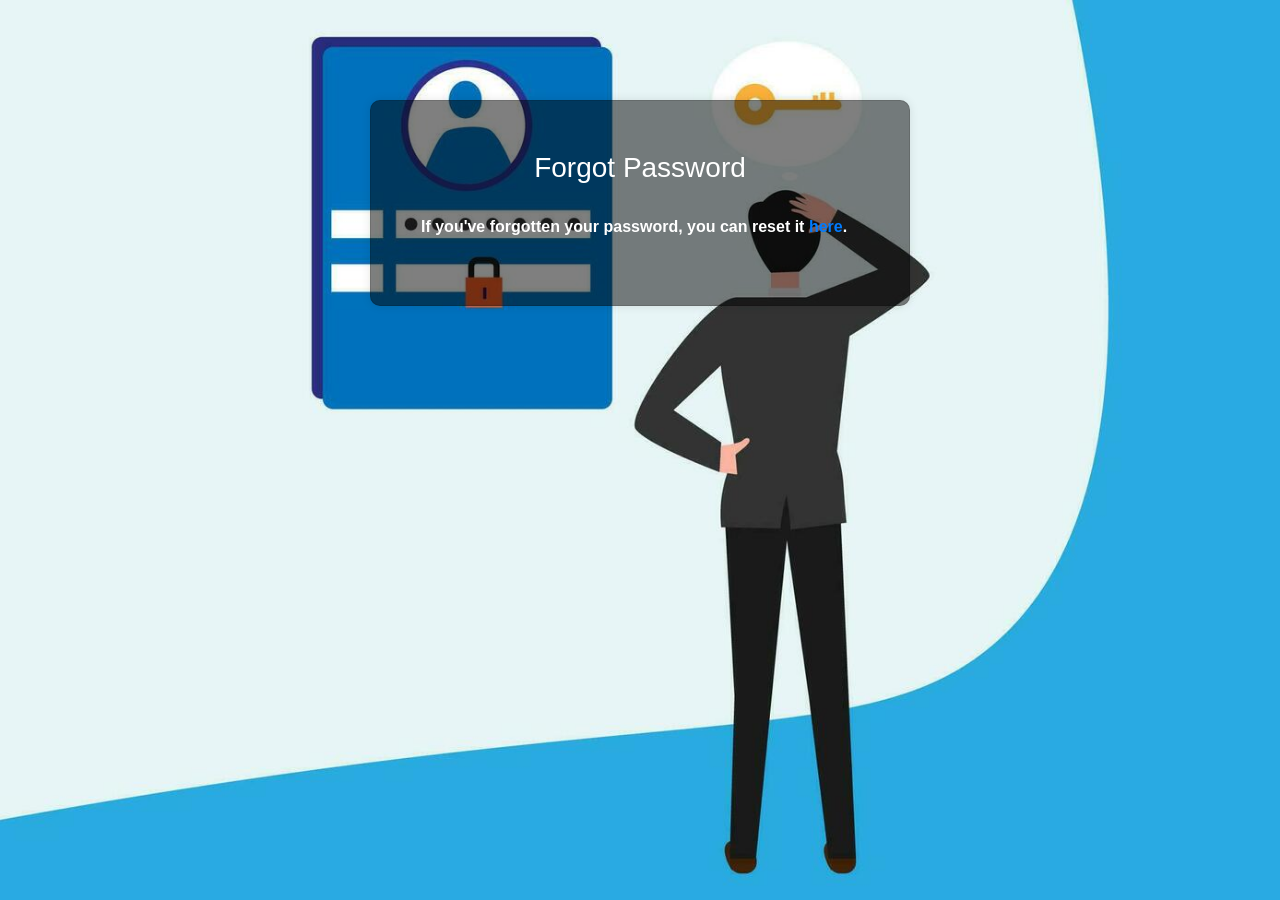
<file: jobPortel/JobPortal/fr.html>
<!DOCTYPE html>
<html lang="en">
<head>
    <meta charset="UTF-8">
    <meta name="viewport" content="width=device-width, initial-scale=1.0">
    <title>Forgot Password</title>
    <link href="https://maxcdn.bootstrapcdn.com/bootstrap/4.5.2/css/bootstrap.min.css" rel="stylesheet">
    <style>
        body {
            background-color: #f8f9fa;
            background-image: url('fp.jpg');
            align-content:flex-end ;
            background-size: cover;
        }
        .forgot-password-container {
            margin-top: 100px;
           
        }
        .forgot-password-form {
            background-color: #fff;
            padding: 30px;
            border-radius: 10px;
            box-shadow: 0px 0px 10px rgba(0, 0, 0, 0.1);
            background-color: rgba(0, 0, 0, 0.5)
        }
        .forgot-password-form h3 {
            text-align: center;
            margin-bottom: 30px;
            color: #fff;
        }
        .form-group label {
            font-weight: bold;
            color: #fff;
        }
        p {
            font-weight: bold;
            color: #fff;
        }
        .btn-reset {
            background-color: #007bff;
            border-color: #007bff;
        }
        .btn-reset:hover {
            background-color: #0056b3;
            border-color: #0056b3;
        }
    </style>
</head>
<body>
    <div class="container forgot-password-container">
        <div class="row justify-content-center">
            <div class="col-md-6">
                <div class="card forgot-password-form">
                    <div class="card-body">
                        <h3>Forgot Password</h3>
                        <p>If you've forgotten your password, you can reset it <a href="rp.html">here</a>.</p>
                    </div>
                </div>
            </div>
        </div>
    </div>

    <script src="https://ajax.googleapis.com/ajax/libs/jquery/3.5.1/jquery.min.js"></script>
    <script src="https://cdnjs.cloudflare.com/ajax/libs/popper.js/1.16.0/umd/popper.min.js"></script>
    <script src="https://maxcdn.bootstrapcdn.com/bootstrap/4.5.2/js/bootstrap.min.js"></script>
</body>
</html>
</file>
